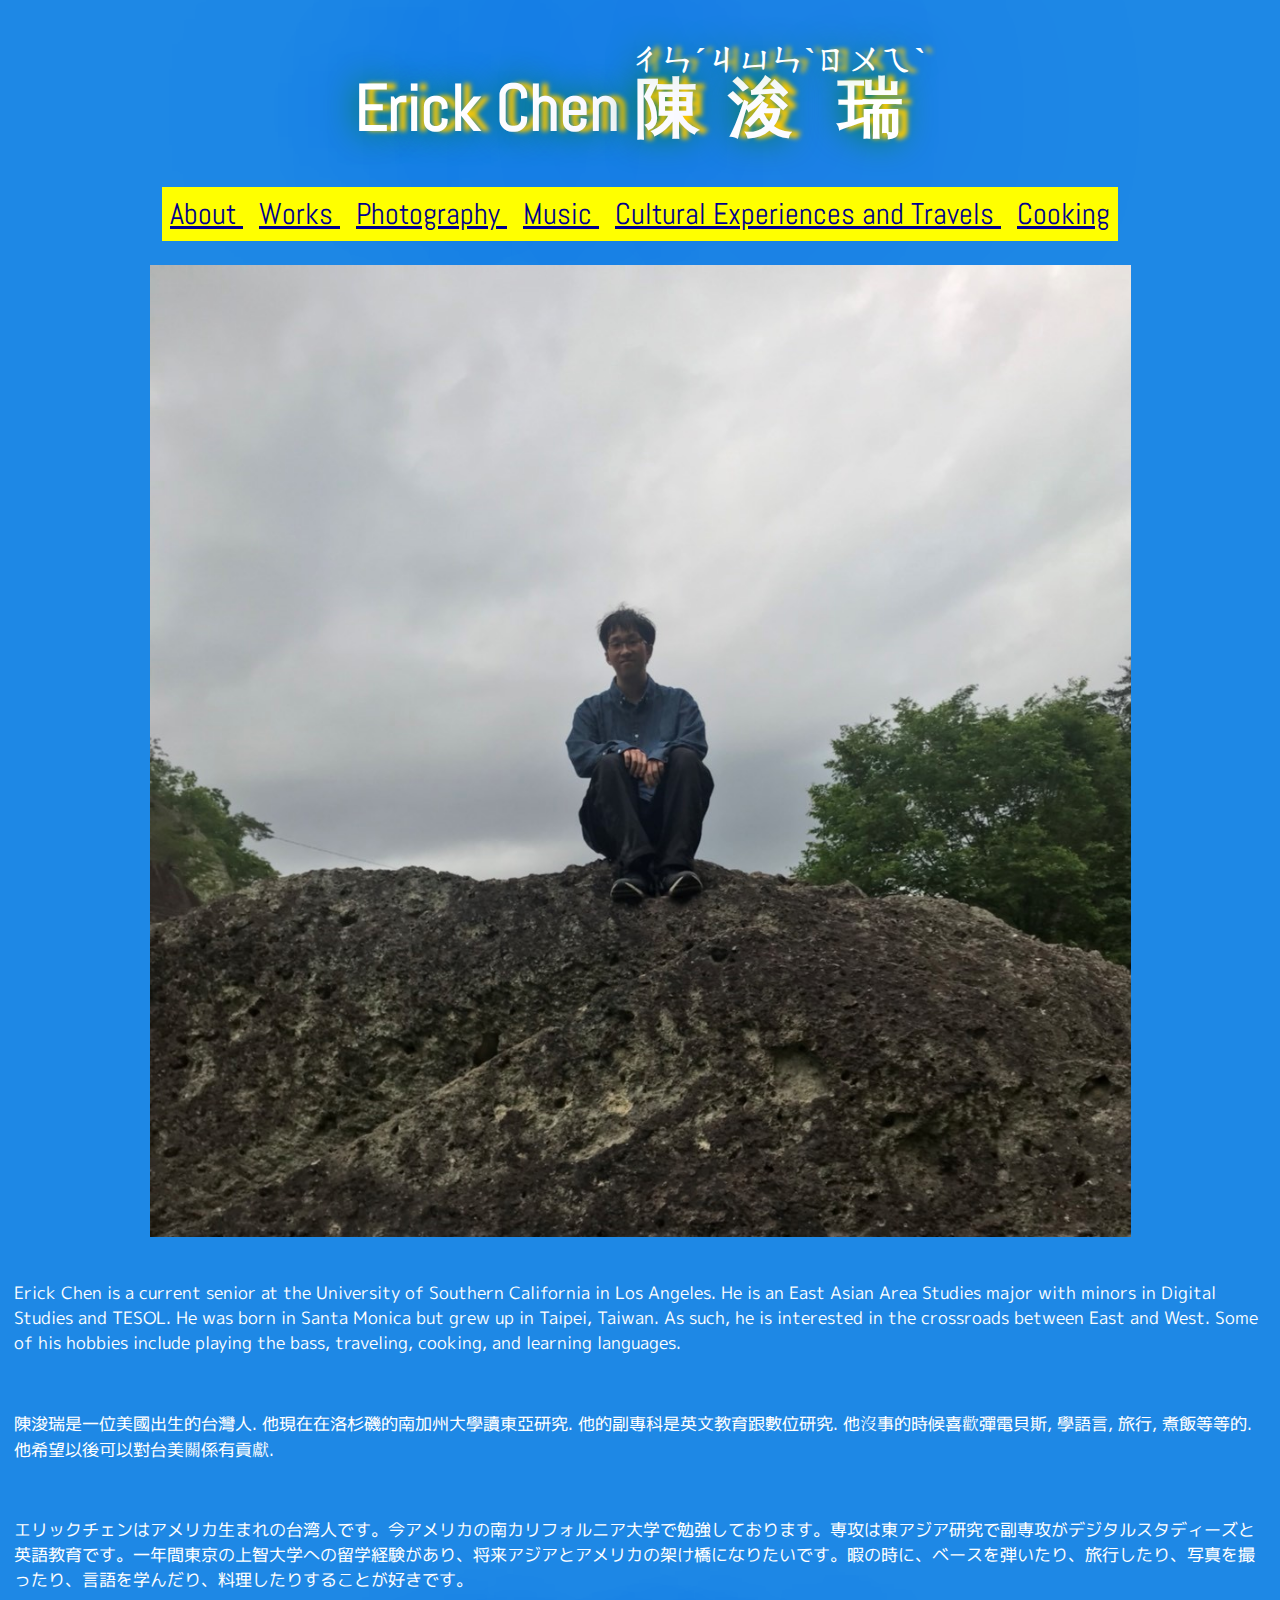
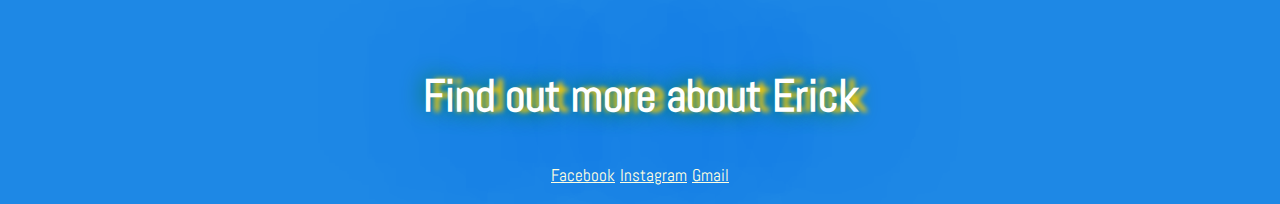
<file: index.html>
<!DOCTYPE html>
<html lang="en"><html lang="cn"><html lang="jp">
	<head>
		<title>Erick Chen</title>
		<link rel="stylesheet" href="idk what im doing.css">
		<script type="text/javascript">
    		function goToNewPage()
    		{
        		var url = document.getElementById('list').value;
        		if(url != 'none') {
       				window.location = url;
        		}
   			 }
		</script>
		<link href="https://fonts.googleapis.com/css?family=Abel|M+PLUS+1p|Noto+Serif+TC&display=swap" rel="stylesheet">
	</head>
	<body>
		<header align="center">
		<h1><strong>Erick Chen <ruby>陳<rt>ㄔㄣˊ</rt><ruby><ruby>浚<rt>ㄐㄩㄣˋ</rt><ruby><ruby>瑞<rt>ㄖㄨㄟˋ</rt><ruby></strong></ruby></ruby></ruby></ruby></ruby></ruby></strong>
			</h1>
			<nav id="navBar">
				<a class="navLink" href="index.html">
				About
				</a>
				<a class="navLink" href="works.html">
				Works
				</a>
				<a class="navLink" href="photography.html">
				Photography
				</a>
				<a class="navLink" href="music.html">
				Music
				</a>
				<a class="navLink" href="cultural-experiences.html">
				Cultural Experiences and Travels
				</a>
				<a class="navLink" href="cooking.html">
				Cooking 
				</a>
			</nav>
			<img src="S__78348296.jpg" width="981" height="972">
		</header>
		<br>
		<p>
		Erick Chen is a current senior at the University of Southern California in Los Angeles. He is an East Asian Area Studies major with minors in Digital Studies and TESOL. He was born in Santa Monica but grew up in Taipei, Taiwan. As such, he is interested in the crossroads between East and West. Some of his hobbies include playing the bass, traveling, cooking, and learning languages. 
		</p>
		<br>
		<p>
		陳浚瑞是一位美國出生的台灣人. 他現在在洛杉磯的南加州大學讀東亞研究. 他的副專科是英文教育跟數位研究. 他沒事的時候喜歡彈電貝斯, 學語言, 旅行, 煮飯等等的. 他希望以後可以對台美關係有貢獻.
		</p>
		<br>
		<p>
		エリックチェンはアメリカ生まれの台湾人です。今アメリカの南カリフォルニア大学で勉強しております。専攻は東アジア研究で副専攻がデジタルスタディーズと英語教育です。一年間東京の上智大学への留学経験があり、将来アジアとアメリカの架け橋になりたいです。暇の時に、ベースを弾いたり、旅行したり、写真を撮ったり、言語を学んだり、料理したりすることが好きです。
		</p>
		<br> 
		</p>
	</body>
	<footer>
		<h2 align="center">Find out more about Erick</span></h2>
		<p align="center">
			<a href="https://www.facebook.com/skyshadowz">Facebook</a>
			<a href="https://www.instagram.com/stratohaze/">Instagram</a>
			<a href="mailto:erickc@usc.edu" target="_top">Gmail</a>
		</p>
	</footer>
</html>
</file>
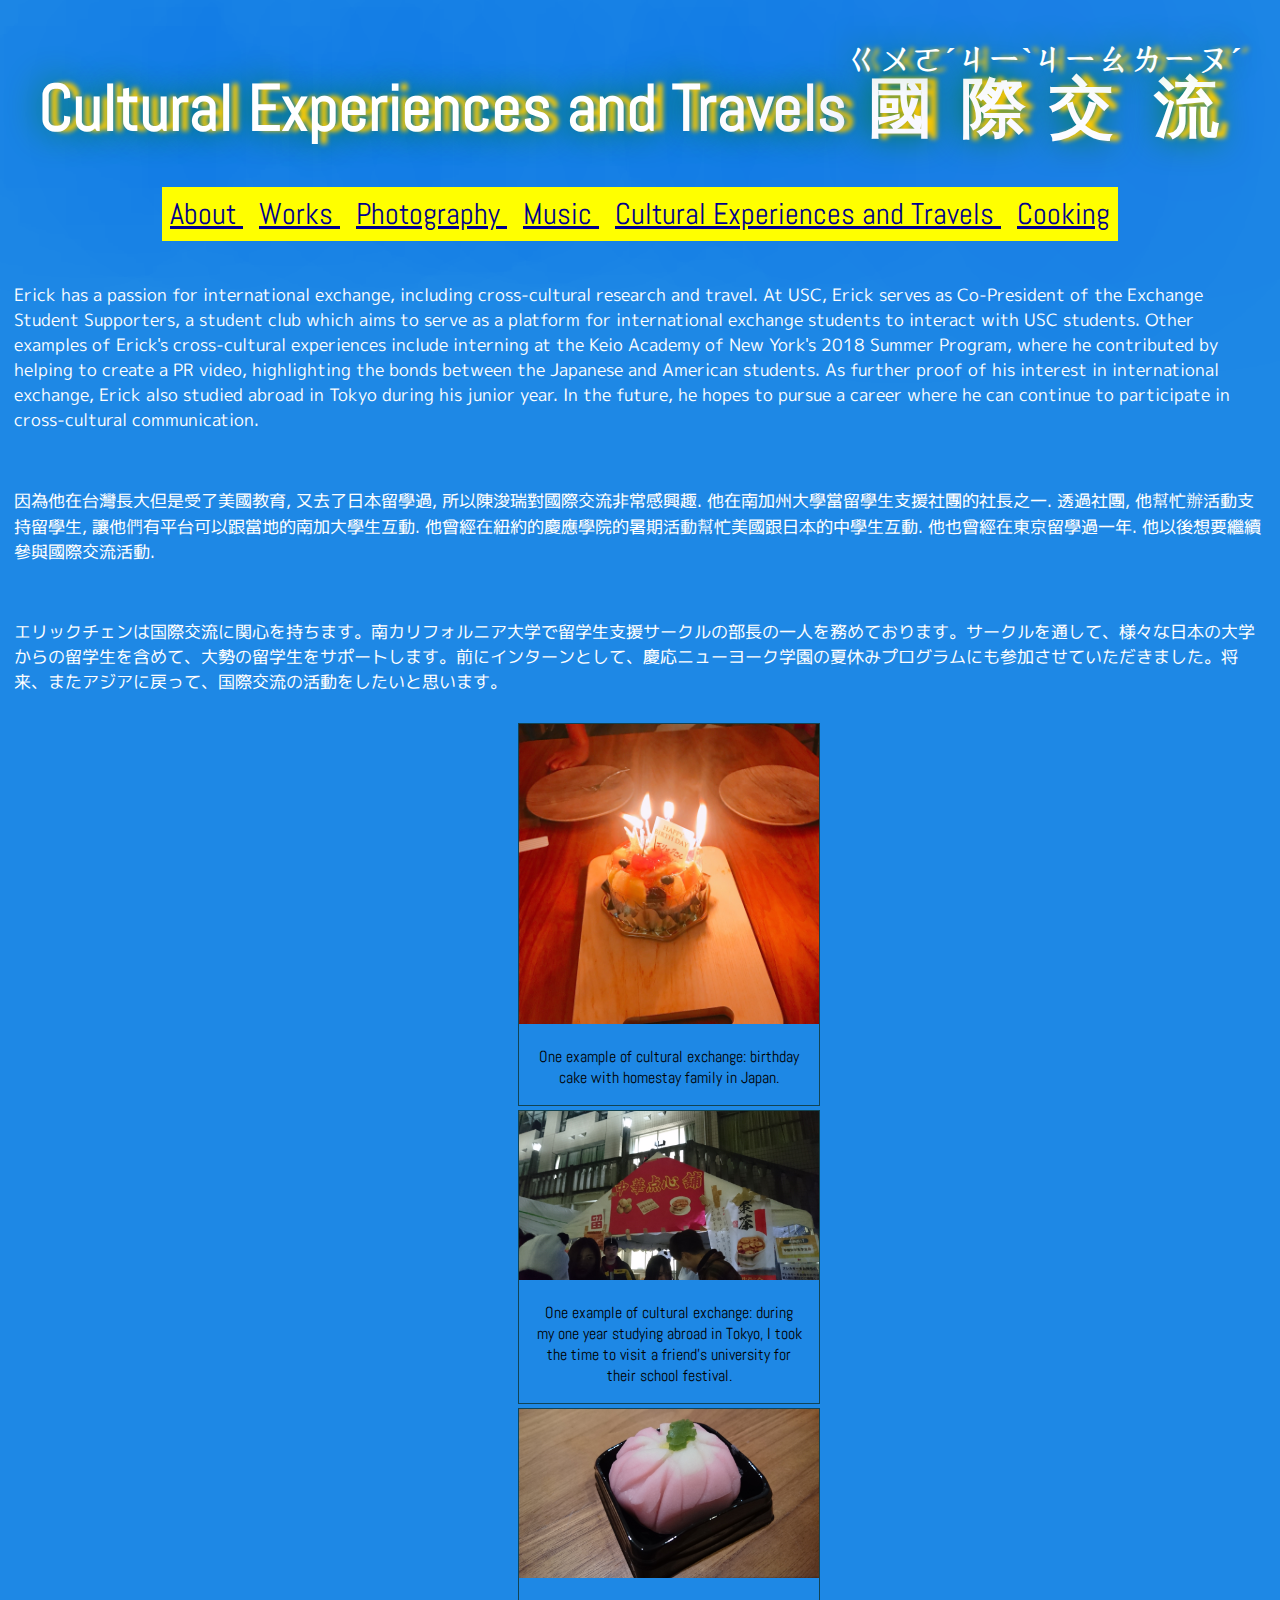
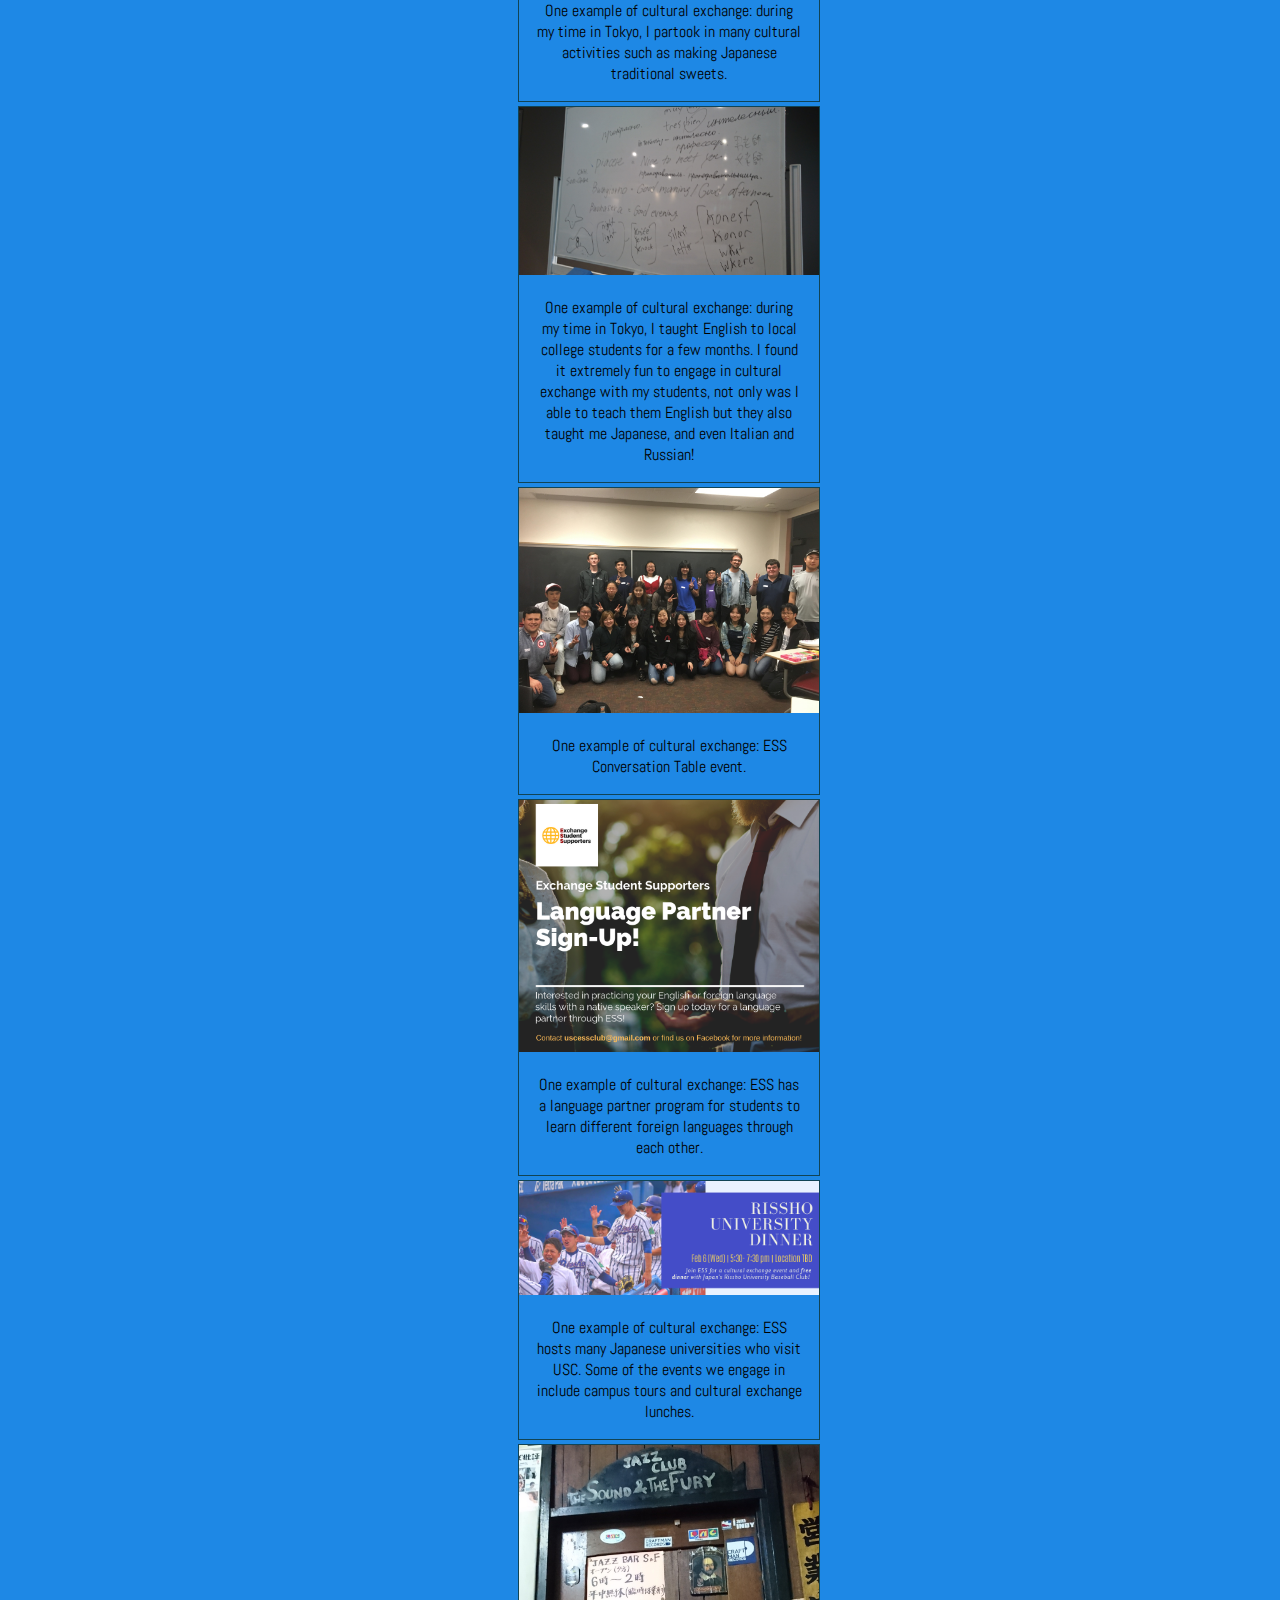
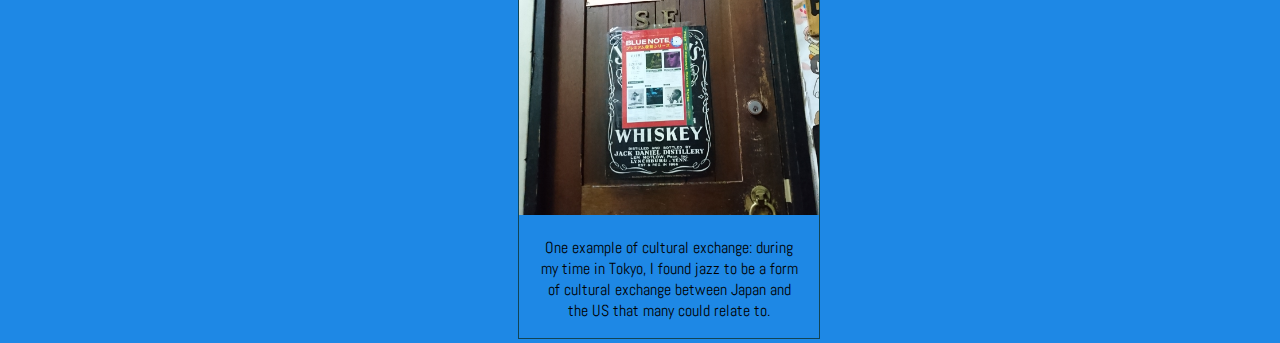
<file: cultural-experiences.html>
<!DOCTYPE html>
<html lang="en"><html lang="cn"><html lang="jp">
<head>
		<title>Erick Chen</title>
		<link rel="stylesheet" href="idk what im doing.css">
		<script type="text/javascript">
    		function goToNewPage()
    		{
        		var url = document.getElementById('list').value;
        		if(url != 'none') {
       				window.location = url;
        		}
   			 }
		</script>
		<link href="https://fonts.googleapis.com/css?family=Abel|M+PLUS+1p|Noto+Serif+TC&display=swap" rel="stylesheet">
		<style>
		div.gallery {
		  margin: 2px;
		  border: 1px solid #145;
		  float: left;
		  width: 300px;
		  height: fixed;
		}
		div.gallery: hover {
		  border: 1px solid #477;
		}
		div.gallery img {
		  width: 100%;
		  height: 100%;
		}
		div.desc {
		  padding: 17px;
		  text-align: center;
		}
		div.cont{
          width: 500px;
          margin-left:500px;
        }
		image{
          width: 450px;
          height:250px;
        }
        div.title{
          width:350px;
          margin:2px;
          float: left;
          margin-top: 10px;
          margin-right: 10px;
        }
		</style>
</head>
<body>
	<header align="center">
		<h1><strong>Cultural Experiences and Travels <ruby>國<rt>ㄍㄨㄛˊ</rt><ruby><ruby>際<rt>ㄐㄧˋ</rt><ruby><ruby>交<rt>ㄐㄧㄠ</rt><ruby><ruby>流<rt>ㄌㄧㄡˊ</rt><ruby></strong></ruby></ruby></ruby></ruby></ruby></ruby></ruby></ruby></strong>
		</h1>
			<nav id="navBar">
				<a class="navLink" href="index.html">
				About
				</a>
				<a class="navLink" href="works.html">
				Works
				</a>
				<a class="navLink" href="photography.html">
				Photography
				</a>
				<a class="navLink" href="music.html">
				Music
				</a>
				<a class="navLink" href="cultural-experiences.html">
				Cultural Experiences and Travels 
				</a>
				<a class="navLink" href="cooking.html">
				Cooking
				</a>
			</nav>
		</header>
		<p>Erick has a passion for international exchange, including cross-cultural research and travel. At USC, Erick serves as Co-President of the Exchange Student Supporters, a student club which aims to serve as a platform for international exchange students to interact with USC students. Other examples of Erick's cross-cultural experiences include interning at the Keio Academy of New York's 2018 Summer Program, where he contributed by helping to create a PR video, highlighting the bonds between the Japanese and American students. As further proof of his interest in international exchange, Erick also studied abroad in Tokyo during his junior year. In the future, he hopes to pursue a career where he can continue to participate in cross-cultural communication.</p>
		<br>
		<p>
		因為他在台灣長大但是受了美國教育, 又去了日本留學過, 所以陳浚瑞對國際交流非常感興趣. 他在南加州大學當留學生支援社團的社長之一. 透過社團, 他幫忙辦活動支持留學生, 讓他們有平台可以跟當地的南加大學生互動. 他曾經在紐約的慶應學院的暑期活動幫忙美國跟日本的中學生互動. 他也曾經在東京留學過一年. 他以後想要繼續參與國際交流活動.  
		</p>
		<br>
		<p>
		エリックチェンは国際交流に関心を持ちます。南カリフォルニア大学で留学生支援サークルの部長の一人を務めております。サークルを通して、様々な日本の大学からの留学生を含めて、大勢の留学生をサポートします。前にインターンとして、慶応ニューヨーク学園の夏休みプログラムにも参加させていただきました。将来、またアジアに戻って、国際交流の活動をしたいと思います。
		</p>
		<div class="cont">
	    <img class="image">
	    <div class="title card">
		<div class="gallery">
			<a target="_blank" href="20190705_190705_0002.jpg">
		    	<img src="20190705_190705_0002.jpg" width="600" height="600">
			</a>
			<div class="desc">One example of cultural exchange: birthday cake with homestay family in Japan.</div>
		</div>
		<div class="gallery">
			<a target="_blank" href="DSC_0705.JPG">
		    	<img src="DSC_0705.JPG" width="600" height="600">
			</a>
			<div class="desc">One example of cultural exchange: during my one year studying abroad in Tokyo, I took the time to visit a friend's university for their school festival.</div>
		</div>
		<div class="gallery">
			<a target="_blank" href="DSC_0902.JPG">
		    	<img src="DSC_0902.JPG" width="600" height="600">
			</a>
			<div class="desc">One example of cultural exchange: during my time in Tokyo, I partook in many cultural activities such as making Japanese traditional sweets.</div>
		</div>
		<div class="gallery">
			<a target="_blank" href="DSC_2293.JPG">
		    	<img src="DSC_2293.JPG" width="600" height="600"></a>
			<div class="desc">One example of cultural exchange: during my time in Tokyo, I taught English to local college students for a few months. I found it extremely fun to engage in cultural exchange with my students, not only was I able to teach them English but they also taught me Japanese, and even Italian and Russian!</div>
		</div>
		<div class="gallery">
			<a target="_blank" href="27990363_10213516213892149_902031829_o.jpg">
		    	<img src="27990363_10213516213892149_902031829_o.jpg" width="600" height="600">
			</a>
			<div class="desc">One example of cultural exchange: ESS Conversation Table event.</div>
		</div>
		<div class="gallery">
			<a target="_blank" href="ESS_LanguagePartnerFlyer.png">
		    	<img src="ESS_LanguagePartnerFlyer.png" width="600" height="600">
			</a>
			<div class="desc">One example of cultural exchange: ESS has a language partner program for students to learn different foreign languages through each other.</div>
		</div>
		<div class="gallery">
			<a target="_blank" href="risshoflyer.png">
		    	<img src="risshoflyer.png" width="600" height="600">
			</a>
			<div class="desc">One example of cultural exchange: ESS hosts many Japanese universities who visit USC. Some of the events we engage in include campus tours and cultural exchange lunches.</div>
		</div>
		<div class="gallery">
			<a target="_blank" href="DSC_1908.JPG">
		    	<img src="DSC_1908.JPG" width="600" height="600">
			</a>
			<div class="desc">One example of cultural exchange: during my time in Tokyo, I found jazz to be a form of cultural exchange between Japan and the US that many could relate to.</div>
		</div>
		</div>
</body> 
</html></div></body></html></html></html>
</file>
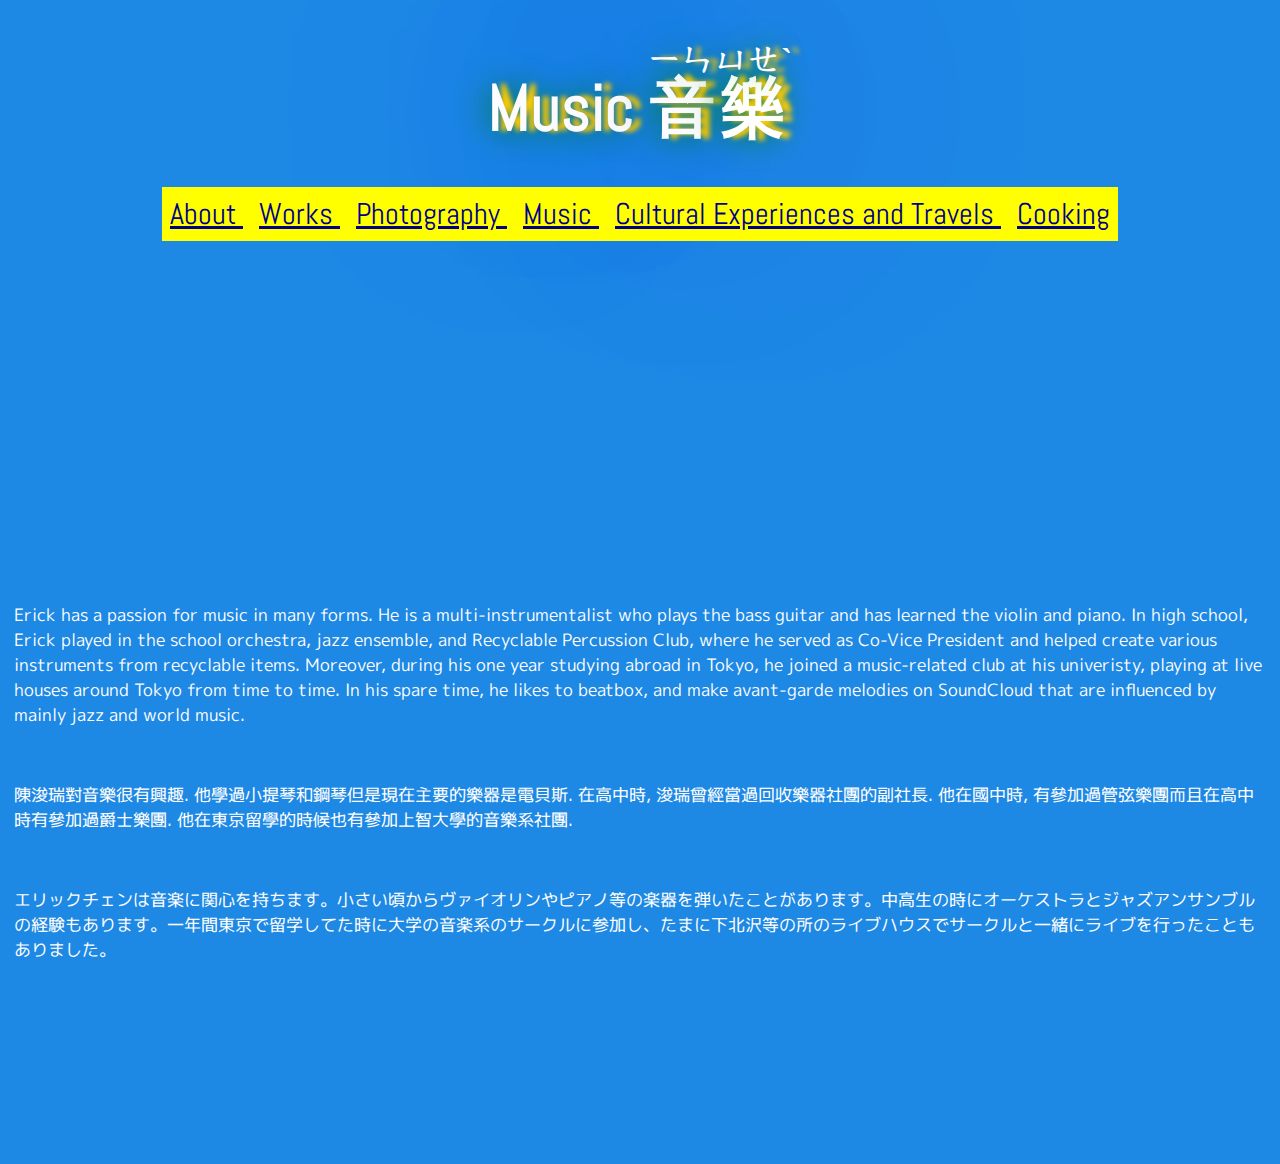
<file: music.html>
<!DOCTYPE html>
<html lang="en"><html lang="cn"><html lang="jp">
<head>
		<title>Erick Chen</title>
		<link rel="stylesheet" href="idk what im doing.css">
		<script type="text/javascript">
    		function goToNewPage()
    		{
        		var url = document.getElementById('list').value;
        		if(url != 'none') {
       				window.location = url;
        		}
   			 }
		</script>
		<link href="https://fonts.googleapis.com/css?family=Abel|M+PLUS+1p|Noto+Serif+TC&display=swap" rel="stylesheet">
</head>
<body>
	<header align="center">
		<h1><strong>Music <ruby>音<rt>ㄧㄣ</rt><ruby><ruby>樂<rt>ㄩㄝˋ</rt><ruby></strong></ruby></ruby></ruby></ruby></strong>
			</h1>
			<nav id="navBar">
				<a class="navLink" href="index.html">
				About
				</a>
				<a class="navLink" href="works.html">
				Works
				</a>
				<a class="navLink" href="photography.html">
				Photography
				</a>
				<a class="navLink" href="music.html">
				Music
				</a>
				<a class="navLink" href="cultural-experiences.html">
				Cultural Experiences and Travels  
				</a>
				<a class="navLink" href="cooking.html">
				Cooking
				</a>
			</nav>
		</header>
		<iframe width="100%" height="315" src="https://www.youtube.com/embed/Ewww695lfUk" frameborder="0" allow="accelerometer; autoplay; encrypted-media; gyroscope; picture-in-picture" allowfullscreen></iframe>
		<br>
		<p>Erick has a passion for music in many forms. He is a multi-instrumentalist who plays the bass guitar and has learned the violin and piano. In high school, Erick played in the school orchestra, jazz ensemble, and Recyclable Percussion Club, where he served as Co-Vice President and helped create various instruments from recyclable items. Moreover, during his one year studying abroad in Tokyo, he joined a music-related club at his univeristy, playing at live houses around Tokyo from time to time. In his spare time, he likes to beatbox, and make avant-garde melodies on SoundCloud that are influenced by mainly jazz and world music.</p>
		<br>
		<p>
		陳浚瑞對音樂很有興趣. 他學過小提琴和鋼琴但是現在主要的樂器是電貝斯. 在高中時, 浚瑞曾經當過回收樂器社團的副社長. 他在國中時, 有參加過管弦樂團而且在高中時有參加過爵士樂團. 他在東京留學的時候也有參加上智大學的音樂系社團.   
		</p>
		<br>
		<p>
		エリックチェンは音楽に関心を持ちます。小さい頃からヴァイオリンやピアノ等の楽器を弾いたことがあります。中高生の時にオーケストラとジャズアンサンブルの経験もあります。一年間東京で留学してた時に大学の音楽系のサークルに参加し、たまに下北沢等の所のライブハウスでサークルと一緒にライブを行ったこともありました。
		</p>
		<iframe width="100%" height="166" scrolling="no" frameborder="no" allow="autoplay" src="https://w.soundcloud.com/player/?url=https%3A//api.soundcloud.com/tracks/267745211&color=%23ff5500&auto_play=false&hide_related=false&show_comments=true&show_user=true&show_reposts=false&show_teaser=true"></iframe>
</body></html>
</file>
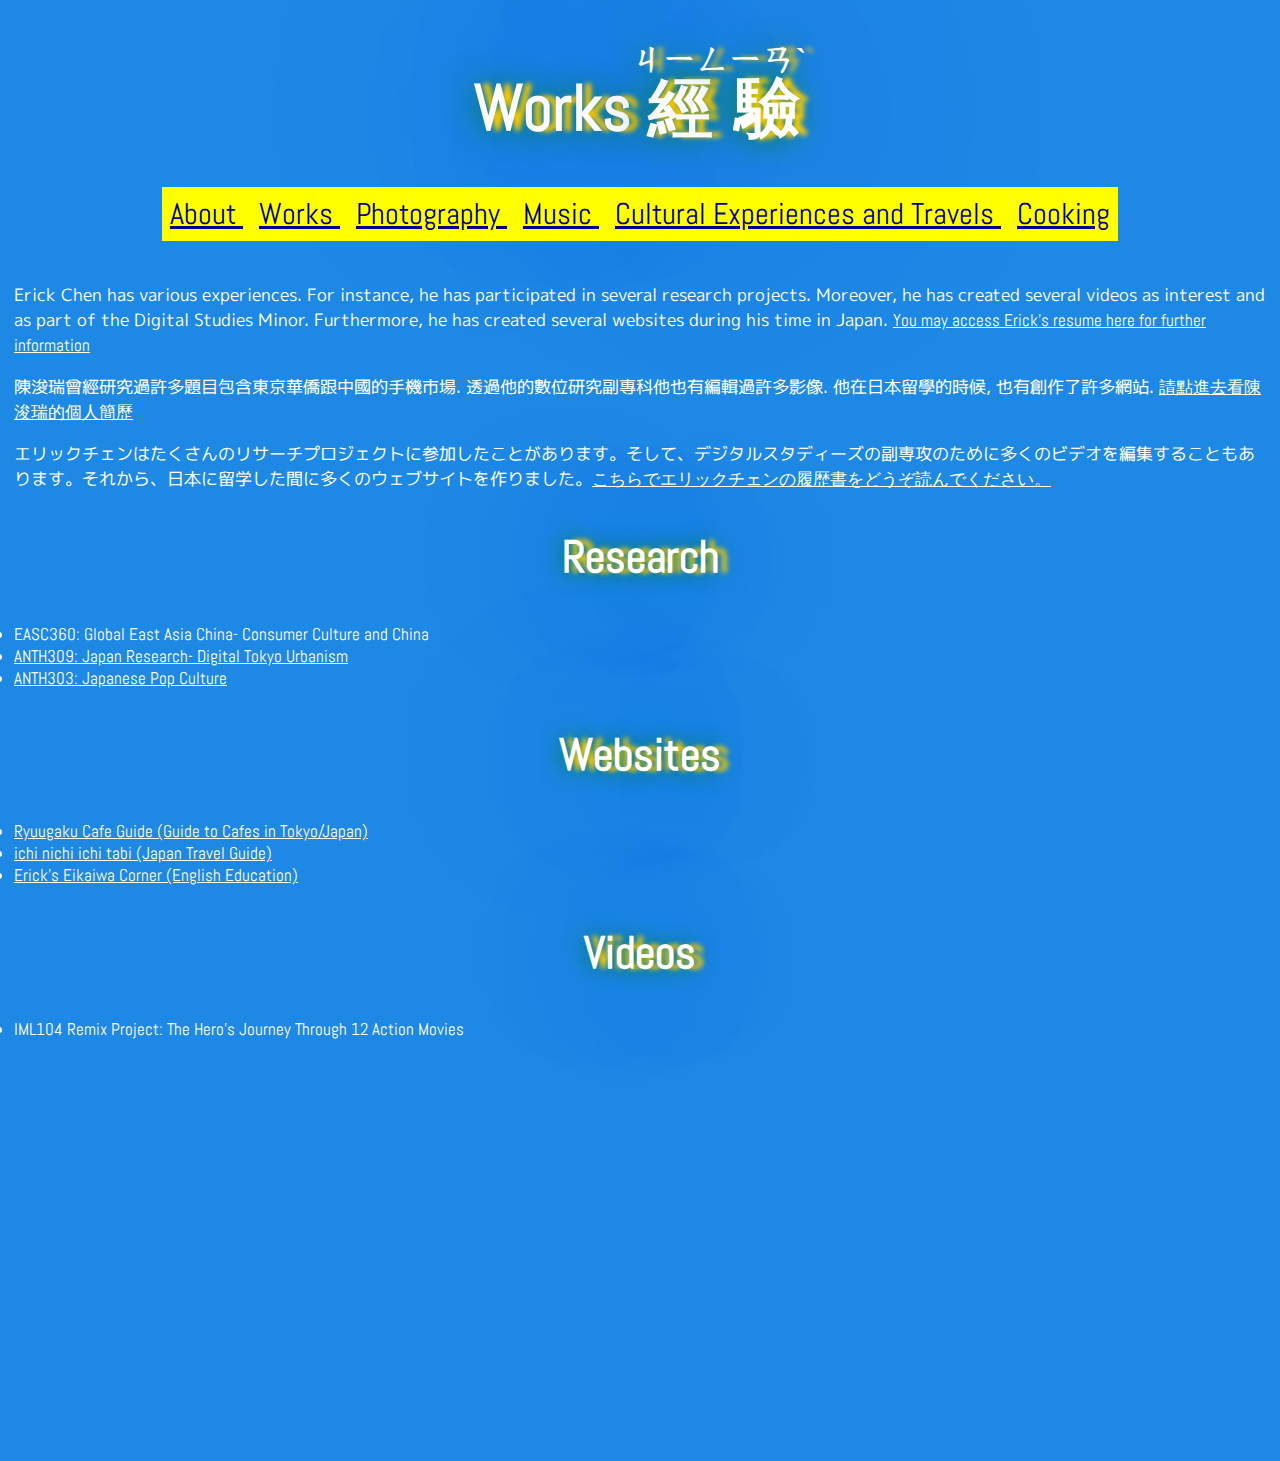
<file: works.html>
<!DOCTYPE html>
<html lang="en"><html lang="cn"><html lang="jp">
<head>
		<title>Erick Chen</title>
		<link rel="stylesheet" href="idk what im doing.css">
		<script type="text/javascript">
    		function goToNewPage()
    		{
        		var url = document.getElementById('list').value;
        		if(url != 'none') {
       				window.location = url;
        		}
   			 }
		</script>
		<link href="https://fonts.googleapis.com/css?family=Abel|M+PLUS+1p|Noto+Serif+TC&display=swap" rel="stylesheet">
</head>
<body>
  <header align="center">
    <h1><strong>Works <ruby>經<rt>ㄐㄧㄥ</rt><ruby><ruby>驗<rt>ㄧㄢˋ</rt><ruby></strong></ruby></ruby></ruby></ruby></strong>
      </h1>
      <nav id="navBar">
        <a class="navLink" href="index.html">
        About
        </a>
        <a class="navLink" href="works.html">
        Works
        </a>
        <a class="navLink" href="photography.html">
        Photography
        </a>
        <a class="navLink" href="music.html">
        Music
        </a>
        <a class="navLink" href="cultural-experiences.html">
        Cultural Experiences and Travels  
        </a>
        <a class="navLink" href="cooking.html">
        Cooking
        </a>
      </nav>
    </header>
    <p>
        Erick Chen has various experiences. For instance, he has participated in several research projects. Moreover, he has created several videos as interest and as part of the Digital Studies Minor. Furthermore, he has created several websites during his time in Japan. <a href="https://drive.google.com/file/d/143p0Z-EqtdIjpQ0Sv3F5yT5W-jUydP_G/view?usp=sharing">You may access Erick's resume here for further information</a> 
    </p>
    <p>
        陳浚瑞曾經研究過許多題目包含東京華僑跟中國的手機市場. 透過他的數位研究副專科他也有編輯過許多影像. 他在日本留學的時候, 也有創作了許多網站. <a href="https://drive.google.com/file/d/143p0Z-EqtdIjpQ0Sv3F5yT5W-jUydP_G/view?usp=sharing">請點進去看陳浚瑞的個人簡歷</a>
    </p>
    <p>
        エリックチェンはたくさんのリサーチプロジェクトに参加したことがあります。そして、デジタルスタディーズの副専攻のために多くのビデオを編集することもあります。それから、日本に留学した間に多くのウェブサイトを作りました。<a href="https://drive.google.com/file/d/143p0Z-EqtdIjpQ0Sv3F5yT5W-jUydP_G/view?usp=sharing">こちらでエリックチェンの履歴書をどうぞ読んでください。</a>
    </p>
    <h2 align="center">Research</h2>
        <li>EASC360: Global East Asia China- Consumer Culture and China</li>
        <li><a href="https://ikebukurooverseaschinese.wordpress.com/">ANTH309: Japan Research- Digital Tokyo Urbanism</a></li>
        <li><a href="https://keyakizakabehindthescenes.home.blog/">ANTH303: Japanese Pop Culture</a></li>
    <h2 align="center">Websites</h2>
        <li><a href="https://ryuugakucafeguide.home.blog/">Ryuugaku Cafe Guide (Guide to Cafes in Tokyo/Japan)</a></li>
        <li><a href="https://shadowhawk76.wixsite.com/ichinichiichitabi">ichi nichi ichi tabi (Japan Travel Guide)</a></li>
        <li><a href="https://erickceikaiwa.home.blog/">Erick's Eikaiwa Corner (English Education)</a></li>
    <h2 align="center">Videos</h2>
        <li>IML104 Remix Project: The Hero's Journey Through 12 Action Movies</li>
        <br> 
        <iframe align="right" width="100%" height="400" src="https://www.youtube.com/embed/grAMXQ4E-X4" frameborder="0" allow="accelerometer; autoplay; encrypted-media; gyroscope; picture-in-picture" allowfullscreen></iframe>
        <br>
</file>
<file: idk what im doing.css>
body{
background: #1E88E5;
margin: 14px;
font-family: 'Abel', sans serif;
}

h1{
font-size: 65px;
color: white;
text-shadow: #FC0 9px 0px 5px, 0px 0px 5em blue, 0 0 0.5em green;
font-family: 'Abel', sans serif;
}

.navLink{
color: darkblue;
font-size: 30px;
width: 222px;
height: 30px;
background-color: yellow;
float: center;
margin-top: -5px;
padding: 8px;
font-family: 'Abel', sans serif;
}

#navBar{
width: 85%;
height: 70px;
margin: auto;
position: relative;
}

p{
font-size: 17px;
color: white;
font-family: 'M PLUS 1p', sans serif, 'Abel', sans serif, 'Noto Serif TC', serif;
}

footer{
color: white;
font-family: 'Abel', sans serif;
}

a{
font-size: 17px;
color: lightyellow;
font-family: 'Abel', sans serif;
}

h2{
font-size: 45px;
color: white;
text-shadow: #FC0 9px 0px 5px, 0px 0px 5em blue, 0 0 0.5em green;
font-family: 'Abel', sans serif;
}

li{
font-size: 17px;
color: white;
font-family: 'Abel', sans serif;
}
</file>
